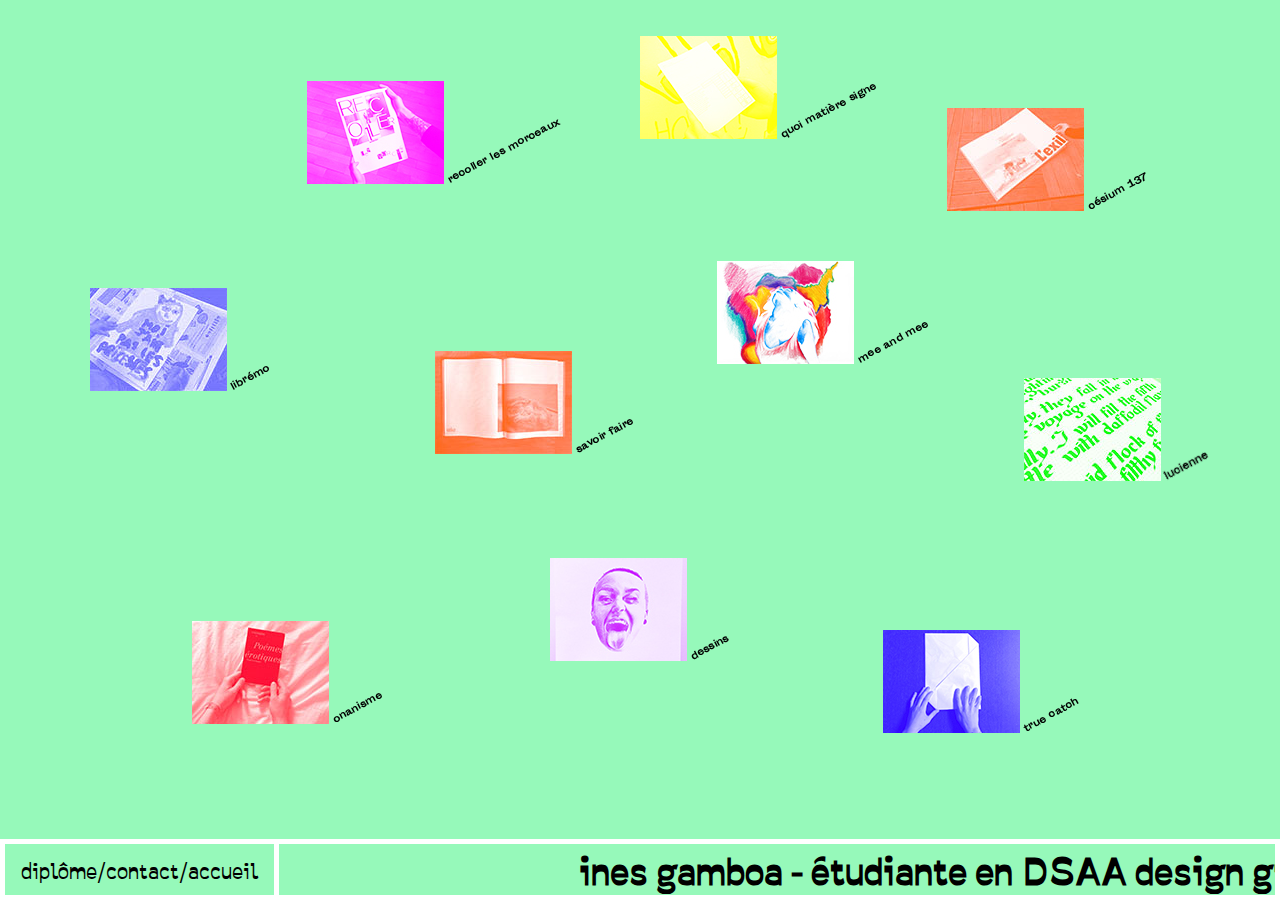
<file: index.html>
<!DOCTYPE html>
<html lang="en" >
<head>
  <meta charset="UTF-8">
  <title>salut</title>
  <link rel="stylesheet" href="css/style.css">
  <link rel="stylesheet" href="font/font.css">
  <meta name="viewport" content="width=device-width,initial-scale=1">

  <script src="./scripts/jquery-3.2.1.slim.min.js" charset="utf-8"></script>
  <script src="./scripts/jquery.marquee.min.js" charset="utf-8"></script>
</head>

<body>
  <section class="projets">
  <article class="projet projet-1">
    <a  onmouseover="document.recoller.src='imagesindex/nuitmouse.jpg'"
        onmouseout="document.recoller.src='imagesindex/recoller.jpg'"
        href="projet1.html#recoller"> <img src="imagesindex/recoller.jpg" name="recoller">
    <h3>recoller les morceaux</h3></a>
  </article>

  <article class="projet projet-2">
    <a  onmouseover="document.libremo.src='imagesindex/libremomouse.jpg'"
        onmouseout="document.libremo.src='imagesindex/libremo.jpg'"
        href="projet1.html#libremo">  <img src="imagesindex/libremo.jpg" name="libremo">
    <h3>librémo</h3>
  </article>

  <article class="projet projet-3">
    <a  onmouseover="document.savoir.src='imagesindex/sfmouse.jpg'"
        onmouseout="document.savoir.src='imagesindex/sf.jpg'"
        href="projet1.html#savoir">  <img src="imagesindex/sf.jpg" name="savoir">
    <h3>savoir faire</h3>
  </article>

  <article class="projet projet-4">
    <a  onmouseover="document.catch.src='imagesindex/catchmouse.jpg'"
        onmouseout="document.catch.src='imagesindex/catch.jpg'"
        href="projet1.html#catch"> <img src="imagesindex/catch.jpg" name="catch">
    <h3>true catch</h3></a>
  </article>

  <article class="projet projet-5">
    <a  onmouseover="document.onanisme.src='imagesindex/onanismemouse.jpg'"
        onmouseout="document.onanisme.src='imagesindex/onanisme.jpg'"
        href="projet1.html#onanisme"> <img src="imagesindex/onanisme.jpg" name="onanisme">
    <h3>onanisme</h3>
  </article>

  <article class="projet projet-6">
    <a  onmouseover="document.meeandmee.src='imagesindex/meemouse.jpg'"
        onmouseout="document.meeandmee.src='imagesindex/mee.jpg'"
        href="projet1.html#mee">  <img src="imagesindex/mee.jpg" name="meeandmee">
    <h3>mee and mee</h3>
  </article>

  <article class="projet projet-7">
    <a  onmouseover="document.dessins.src='imagesindex/dessinsmouse.jpg'"
        onmouseout="document.dessins.src='imagesindex/dessins.jpg'"
        href="projet1.html#dessins">  <img src="imagesindex/dessins.jpg" name="dessins">
    <h3>dessins</h3>
  </article>

  <article class="projet projet-8">
    <a  onmouseover="document.qms.src='imagesindex/qmsmouse.jpg'"
        onmouseout="document.qms.src='imagesindex/qms.jpg'"
        href="projet1.html#qms">  <img src="imagesindex/qms.jpg" name="qms">
    <h3>quoi matière signe</h3>
  </article>

  <article class="projet projet-9">
    <a  onmouseover="document.cesium.src='imagesindex/cesiummouse.jpg'"
        onmouseout="document.cesium.src='imagesindex/cesium137.jpg'"
        href="projet1.html#cesium">  <img src="imagesindex/cesium137.jpg" name="cesium">
    <h3>césium 137</h3>
  </article>

  <article class="projet projet-10">
    <a  onmouseover="document.lucienne.src='imagesindex/luciennemouse.jpg'"
        onmouseout="document.lucienne.src='imagesindex/lucienne.jpg'"
        href="projet1.html#lucienne">  <img src="imagesindex/lucienne.jpg" name="lucienne">
    <h3>lucienne</h3>
  </article>

</section>

<div class="bandeau">
  <div class="bandeau-gauche">
    <p>
      <a href="diplome.html">diplôme</a>/<a href="contact.html">contact</a>/<a href="index.html">accueil</a>
    </p>
  </div>
  <div class="bandeau-droite">
    <h2 class="defilant">ines gamboa - étudiante en DSAA design graphique à Toulouse </h2>
  </div>
</div>

<script type="text/javascript">
$('.defilant').marquee({
  duration: 4000,
  gap: 50,
  delayBeforeStart: 0,
  direction: 'left',
  duplicated: true
});
$('.defilant').css('width', 'auto');
</script>
</body>
</html>
</file>
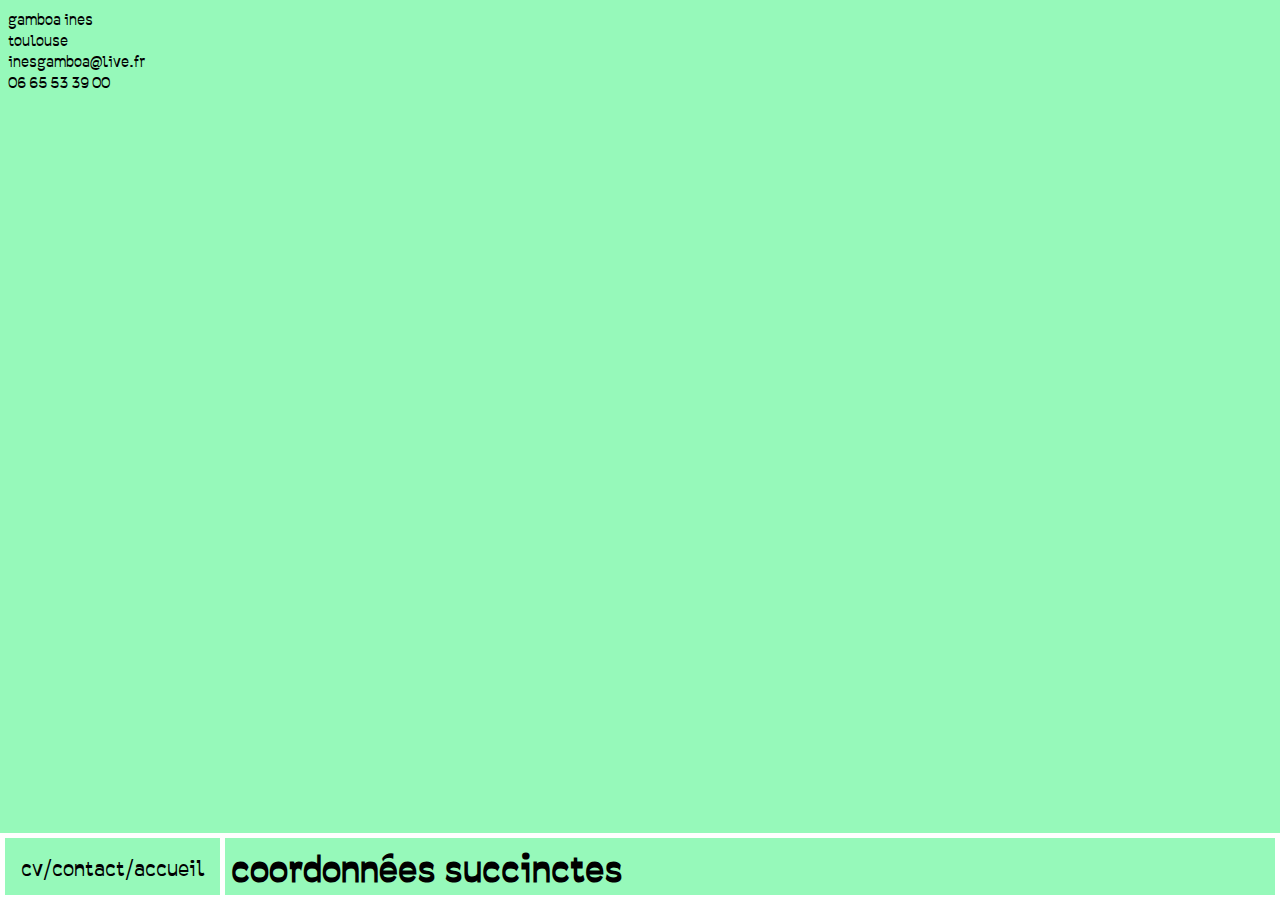
<file: contact.html>
<!DOCTYPE html>
<html>
  <head>
    <meta charset="utf-8">
    <title>trouvez-moi</title>
    <link rel="stylesheet" href="css/stylecontact.css">
    <link rel="stylesheet" href="font/font.css">

  </head>


  <body>
    <article class="yep">
      gamboa ines <br>
      toulouse <br>
      inesgamboa@live.fr <br>
      06 65 53 39 00
    </article>

    <div class="bandeau">
      <div class="bandeau-gauche">
        <p>
          <a href="cv.html" target="_blank">cv</a>/<a href="contact.html">contact</a>/<a href="index.html">accueil</a>
        </p>
      </div>
      <div class="bandeau-droite">
        <h2> coordonnées succinctes </h2>
      </div>
    </div>

  </body>
</html>
</file>
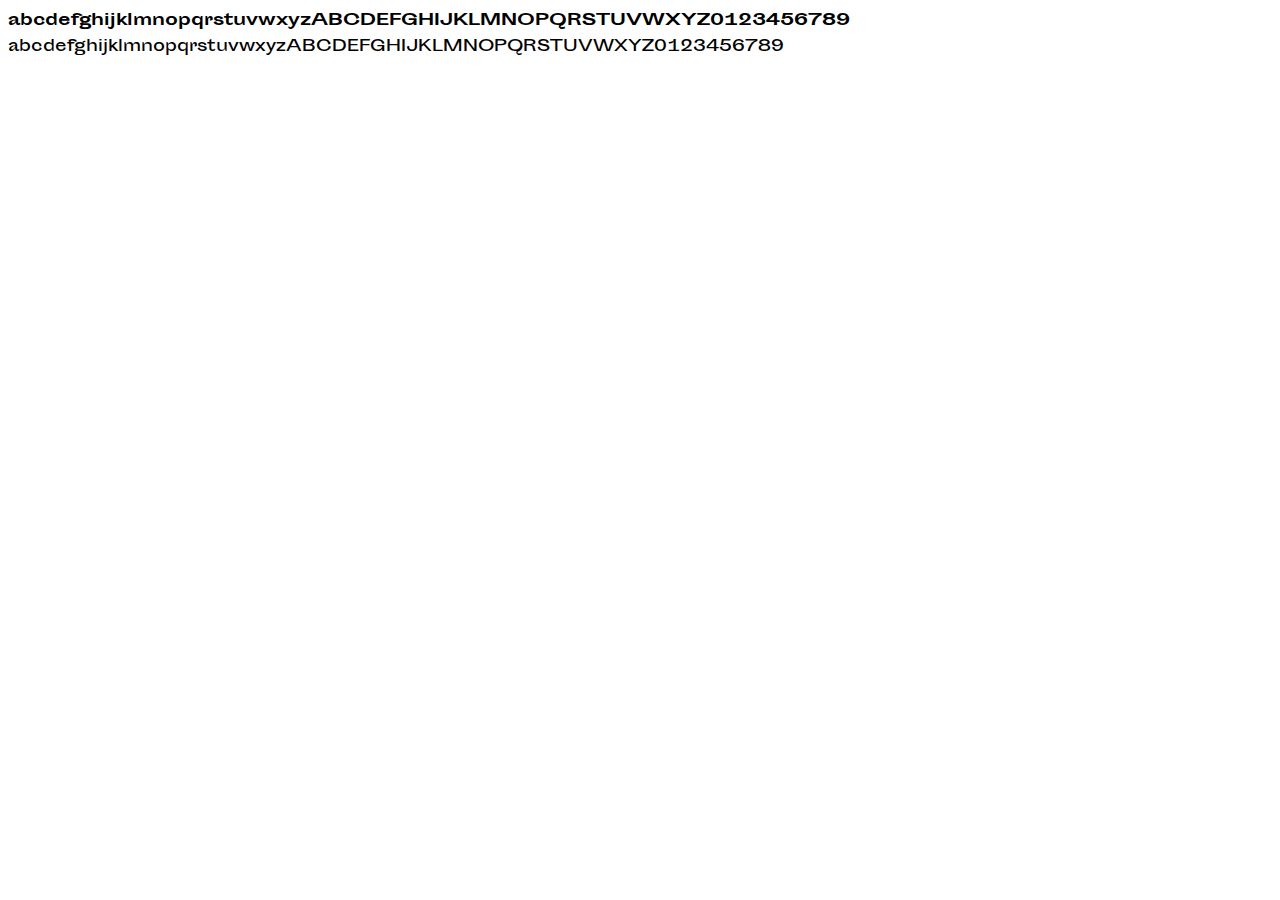
<file: font/preview.html>
<html>
<head>
<meta http-equiv='Content-Type' content='text/html; charset=utf-8'>
<link rel='stylesheet' href='font.css' type='text/css'>
<style>
@font-face {
    font-family: AdobeBlank;
    src: url("[data-uri]");
}
</style>
</head>
<body>
<div style='font-family: "Sporting Grotesque_Bold", "AdobeBlank";'>
abcdefghijklmnopqrstuvwxyzABCDEFGHIJKLMNOPQRSTUVWXYZ0123456789
</div>
<div style='font-family: "Sporting Grotesque_Regular", "AdobeBlank";'>
abcdefghijklmnopqrstuvwxyzABCDEFGHIJKLMNOPQRSTUVWXYZ0123456789
</div>
</body>
</html>
</file>
<file: css/style.css>
html {
  background: rgb(150,249,186);
}

a {
  color: black;
  text-decoration: none;
  cursor: url(../001p.ico), auto;
}
.bandeau {
  position: fixed;
  width:100%;
  bottom:0;
  left:0;
  display:flex;
  font-family: 'savateregular';
  background: rgb(150,249,186);
}

.bandeau-gauche {
  border: 5px solid white;
  padding: 3px 16px;
  font-size: 16pt;
  display: flex;
align-items: center;
}

.bandeau-gauche p {
  margin: 0;
}

.bandeau-droite {
  border: 5px solid white;
  border-left: none;
  padding: 1px 0;
  flex-grow: 1;
  display:flex;
  align-items:center;
  font-size: 18pt;
  overflow: hidden;
}

.bandeau-droite h2 {
  margin: 0;
  width: 300px;
}

.defilant {
  overflow: hidden;
}
.projets {
  position: fixed;
  left: 0;
  top:0;
  width:100%;
  height: 100%;
}

.projet {
  width: 200px;
  position: absolute;
}

.projet h3 {
  position: absolute;
  left: 100%;
  width: 200px;
  margin:0;
  transform: rotate(-28deg) translateY(-40px) translateX(-41px);
  transform-origin:bottom left;
  font-family: 'Sporting Grotesque_Regular';
  font-size: 7pt;
  cursor: help;
}


.projet-1 {
  left: 24%;
  top: 9%;
}

.projet-2 {
  left: 7%;
  top: 32%;
}

.projet-3 {
  left: 34%;
  top: 39%;
}

.projet-4 {
  left: 69%;
  top: 70%;
}

.projet-5 {
  left: 15%;
  top: 69%;
}

.projet-6 {
  left: 56%;
  top: 29%;
}

.projet-7 {
  left: 43%;
  top: 62%;
}

.projet-8 {
  left: 50%;
  top: 4%;
}

.projet-9 {
  left: 74%;
  top: 12%;
}

.projet-10 {
  left: 80%;
  top: 42%;
}

img {
  max-width:100%;
  height:auto;
}

@media screen and (max-width: 1050px) {
  .projet {
    width: 158px;
    position: absolute;
}
.bandeau-gauche {
    border: 4px solid white;
    padding: 4px 5px;
    font-size: 14pt;
    display: flex;
    align-items: center;
}
.bandeau-droite {
    border: 4px solid white;
    border-left: none;
    padding: 4px 0;
    flex-grow: 1;
    display: flex;
    align-items: center;
    font-size: 14pt;
    overflow: hidden;
}

@media screen and (max-width: 850px) {
  .projet {
      width: 115px;
      position: absolute;
  }

@media screen and (max-width: 680px) {
    .projet {
        width: 97px;
        position: absolute;
    }
    .bandeau-gauche {
        border: 3px solid white;
        padding: 0px 5px;
        font-size: 12pt;
        display: flex;
        align-items: center;
    }
    .bandeau-droite {
        border: 3px solid white;
        border-left: none;
        padding: 0px 0;
        flex-grow: 1;
        display: flex;
        align-items: center;
        font-size: 12pt;
        overflow: hidden;
    }
@media screen and (max-width: 680px) {
  .projet {
      width: 75px;
      position: absolute;
  }
@media screen and (max-width: 500px) {
  .projet {
    font-size: 6px;
    width: 62px;
    position: absolute;
}
.projet-1 {
    left: 13%;
    top: 14%;
}
.projet-3 {
    left: 34%;
    top: 46%;
}

  .bandeau-gauche {
      border: 3px solid white;
      padding: 0px 4px;
      font-size: 10pt;
      display: flex;
      align-items: center;
  }
  .bandeau-droite {
    border: 3px solid white;
    border-left: none;
    padding: 0px 0;
    flex-grow: 1;
    display: flex;
    align-items: center;
    font-size: 11pt;
    overflow: hidden;
}
</file>
<file: font/font.css>
@font-face {
    font-family: 'Sporting Grotesque_Bold';
    src:    url('Sporting_Grotesque-Bold.eot');
    src:    url('Sporting_Grotesque-Bold.eot?#iefix') format('embedded-opentype'),
            url('Sporting_Grotesque-Bold.woff') format('woff'),
            url('Sporting_Grotesque-Bold.woff2') format('woff2');
    font-weight: normal;
    font-style: normal;
}

@font-face {
    font-family: 'Sporting Grotesque_Regular';
    src:    url('Sporting_Grotesque-Regular.eot');
    src:    url('Sporting_Grotesque-Regular.eot?#iefix') format('embedded-opentype'),
            url('Sporting_Grotesque-Regular.woff') format('woff'),
            url('Sporting_Grotesque-Regular.woff2') format('woff2');
    font-weight: normal;
    font-style: normal;
}


@font-face {
    font-family: 'savateregular';
    src: url('savate-regular-webfont.woff2') format('woff2'),
         url('savate-regular-webfont.woff') format('woff');
    font-weight: normal;
    font-style: normal;
}


@font-face {
    font-family: 'compagnonlight';
    src:    url('Compagnon-Light.eot');
    src:  url('Compagnon-Light.eot?#iefix') format('embedded-opentype'),
          url('Compagnon-Light.woff2') format('woff2'),
          url('Compagnon-Light.woff') format('woff');
    font-weight: normal;
    font-style: normal;
}


@font-face {
    font-family: 'compagnon';
    src:  url('Compagnon-Roman.woff2') format('woff2'),
          url('Compagnon-Roman.woff') format('woff');
    font-weight: normal;
    font-style: normal;
}
</file>
<file: css/stylecontact.css>
html {
  background: rgb(150,249,186);
}

a {
  color: black;
  text-decoration: none;
  cursor: url(../001p.ico), auto;
}

.yep {
  font-family: 'savateregular';
  font-size: 15px;
}

.bandeau {
  position: fixed;
  width:100%;
  bottom:0;
  left:0;
  display:flex;
  font-family: 'savateregular';
  background: rgb(150,249,186);
}

.bandeau-gauche {
  border: 5px solid white;
  padding: 4px 16px;
  font-size: 16pt;
  display: flex;
align-items: center;
}

.bandeau-gauche p {
  margin: 0;
}

.bandeau-droite {
  border: 5px solid white;
  border-left: none;
  padding: 4px 0;
  flex-grow: 1;
  display:flex;
  align-items:center;
  font-size: 18pt;
  overflow: hidden;
}

.bandeau-droite h2 {
  margin: 0;
  margin-left: 6px;
  width: 600px;
}


@media screen and (max-width: 1050px) {
.bandeau-gauche {
    border: 4px solid white;
    padding: 4px 5px;
    font-size: 14pt;
    display: flex;
    align-items: center;
}
.bandeau-droite {
    border: 4px solid white;
    border-left: none;
    padding: 4px 0;
    flex-grow: 1;
    display: flex;
    align-items: center;
    font-size: 14pt;
    overflow: hidden;
}
@media screen and (max-width: 680px) {
    .bandeau-gauche {
        border: 3px solid white;
        padding: 4px 5px;
        font-size: 12pt;
        display: flex;
        align-items: center;
    }
    .bandeau-droite {
        border: 3px solid white;
        border-left: none;
        padding: 4px 0;
        flex-grow: 1;
        display: flex;
        align-items: center;
        font-size: 12pt;
        overflow: hidden;
    }
@media screen and (max-width: 500px) {
  .bandeau-gauche {
      border: 3px solid white;
      padding: 3px 4px;
      font-size: 10pt;
      display: flex;
      align-items: center;
  }
  .bandeau-droite {
    border: 3px solid white;
    border-left: none;
    padding: 4px 0;
    flex-grow: 1;
    display: flex;
    align-items: center;
    font-size: 11pt;
    overflow: hidden;
  }
</file>
